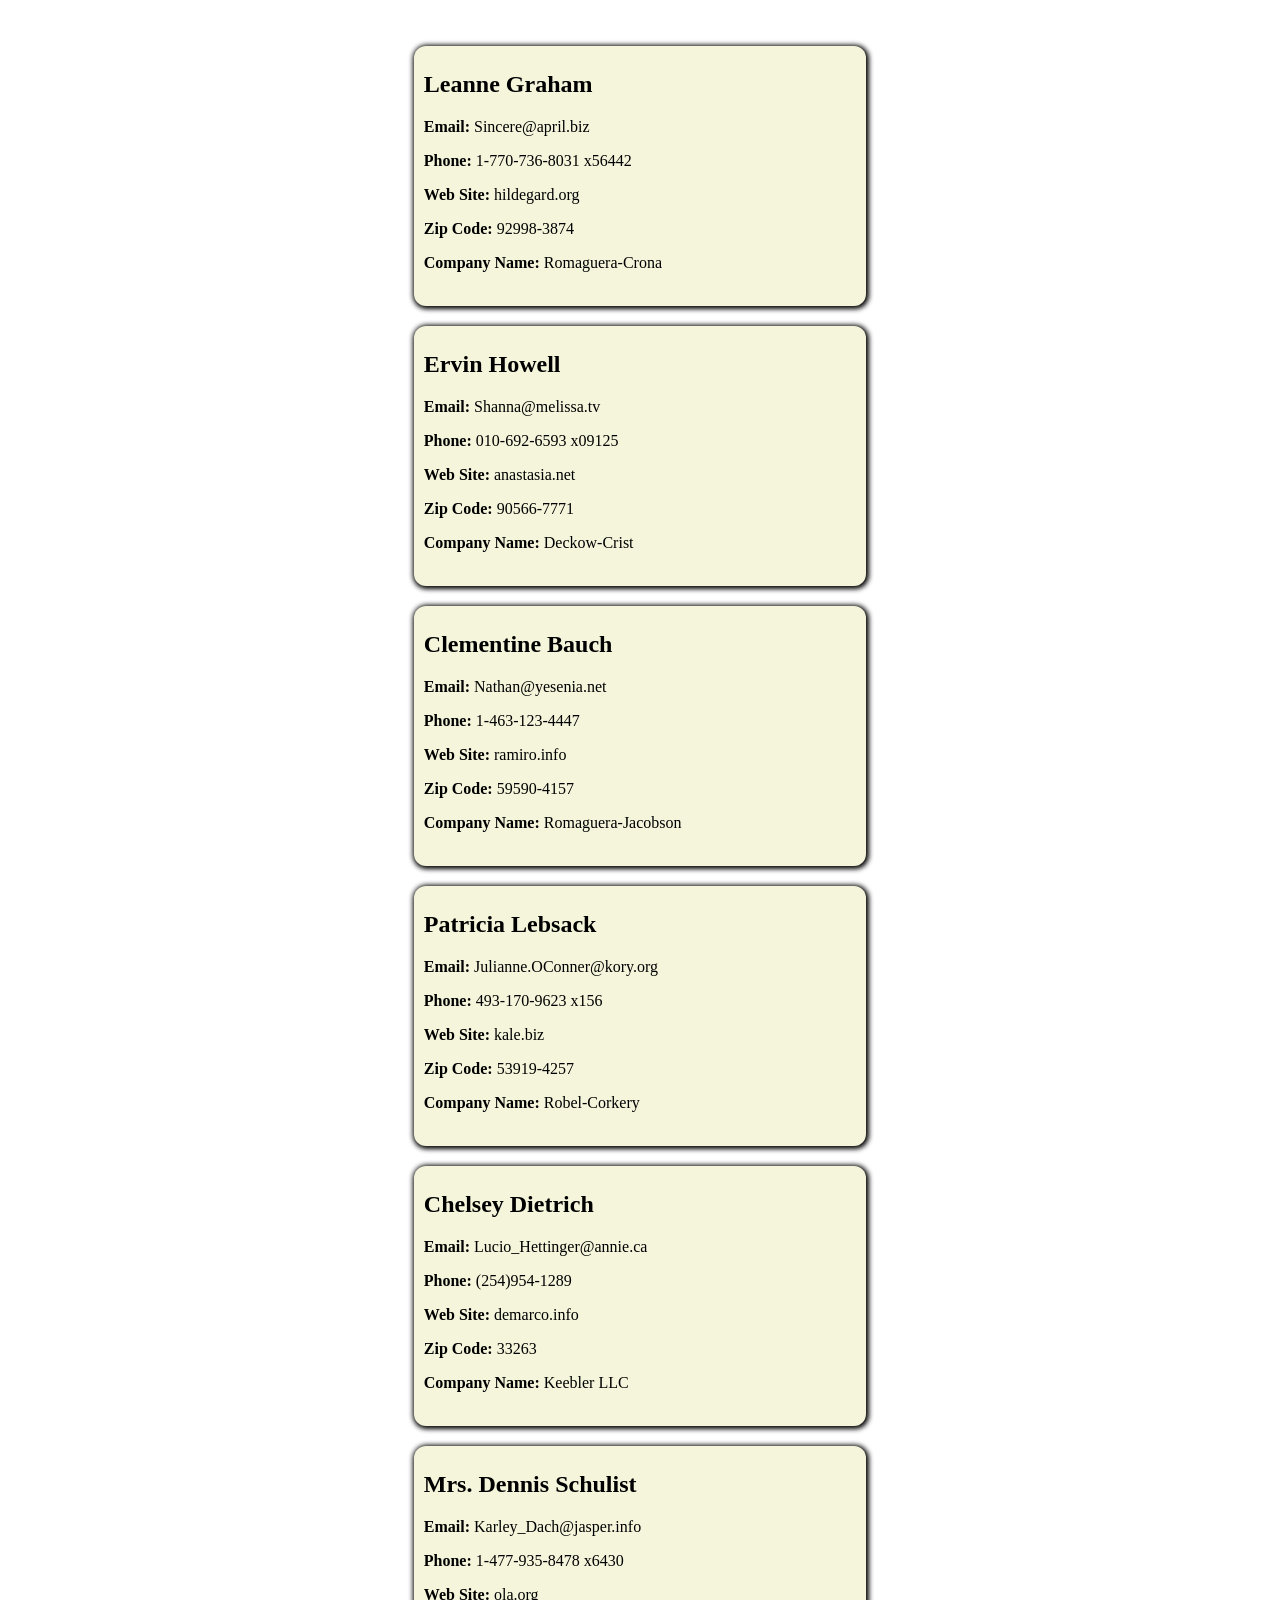
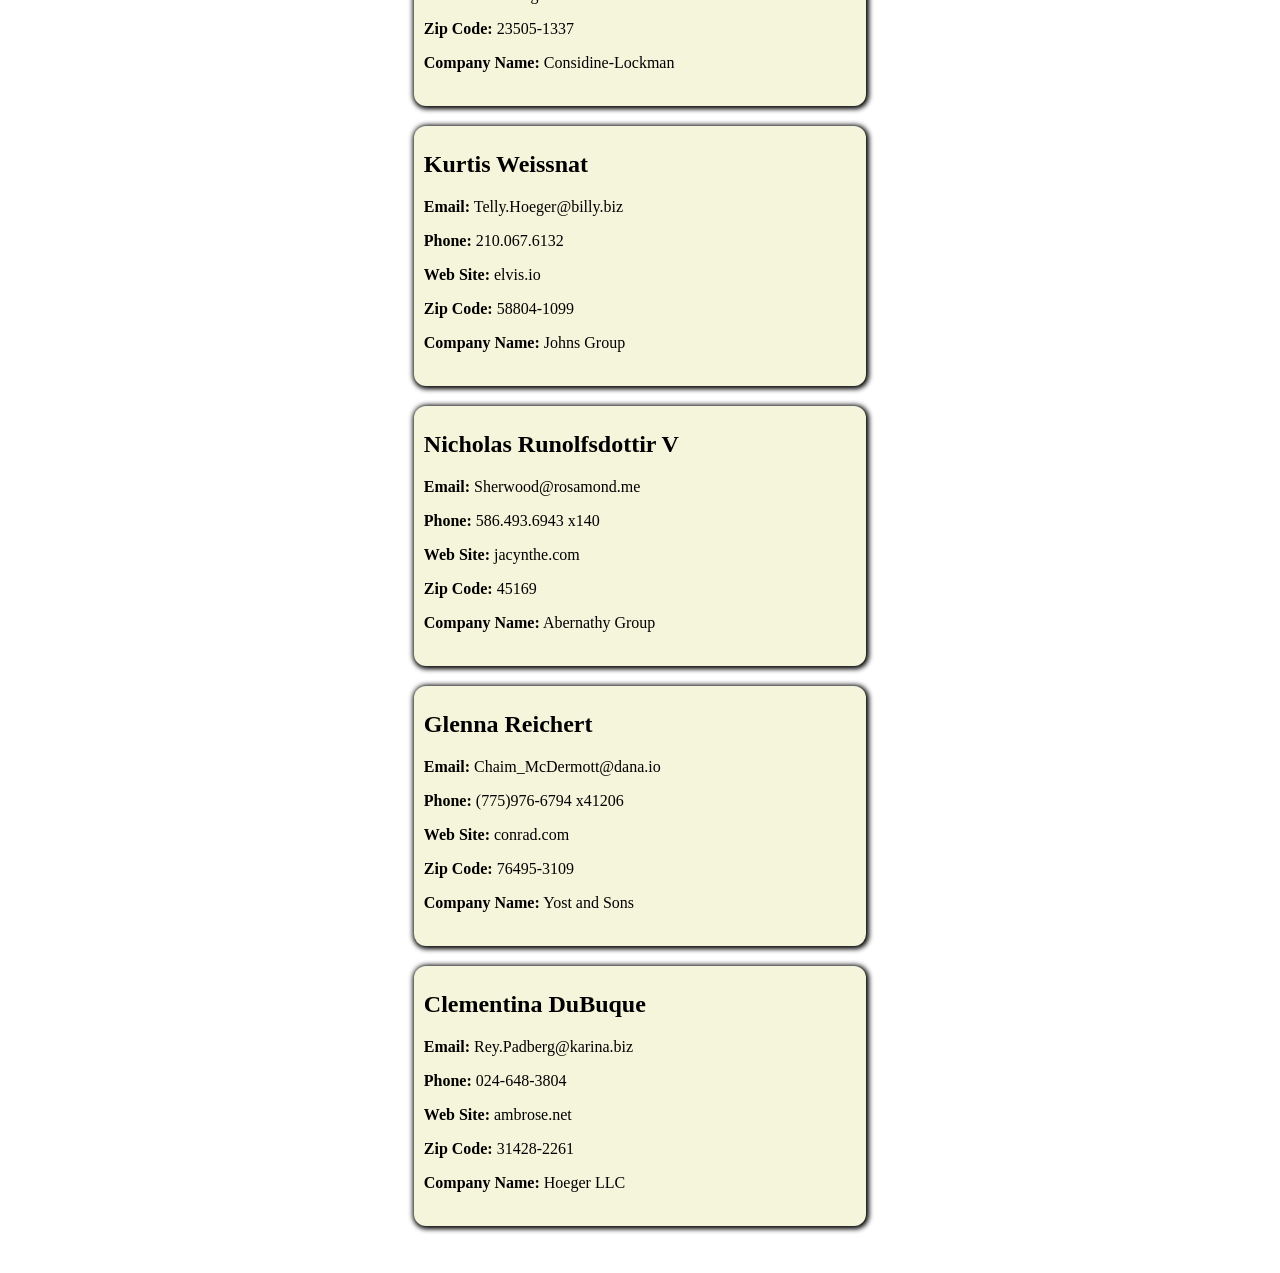
<file: index.html>
<!DOCTYPE html>
<html lang="en">
<head>
  <meta charset="UTF-8" />
  <meta name="viewport" content="width=device-width, initial-scale=1.0"/>
  <link rel="stylesheet" href="./src/app/style.css">
  <title>User Cards</title>
  
</head>
<body>

<a href="./src/pages/index.html" id="card-container2" onClick="console.log('clicked')"></a>


<script src="./src/app/app.js"></script>
</body>
</html>
</file>
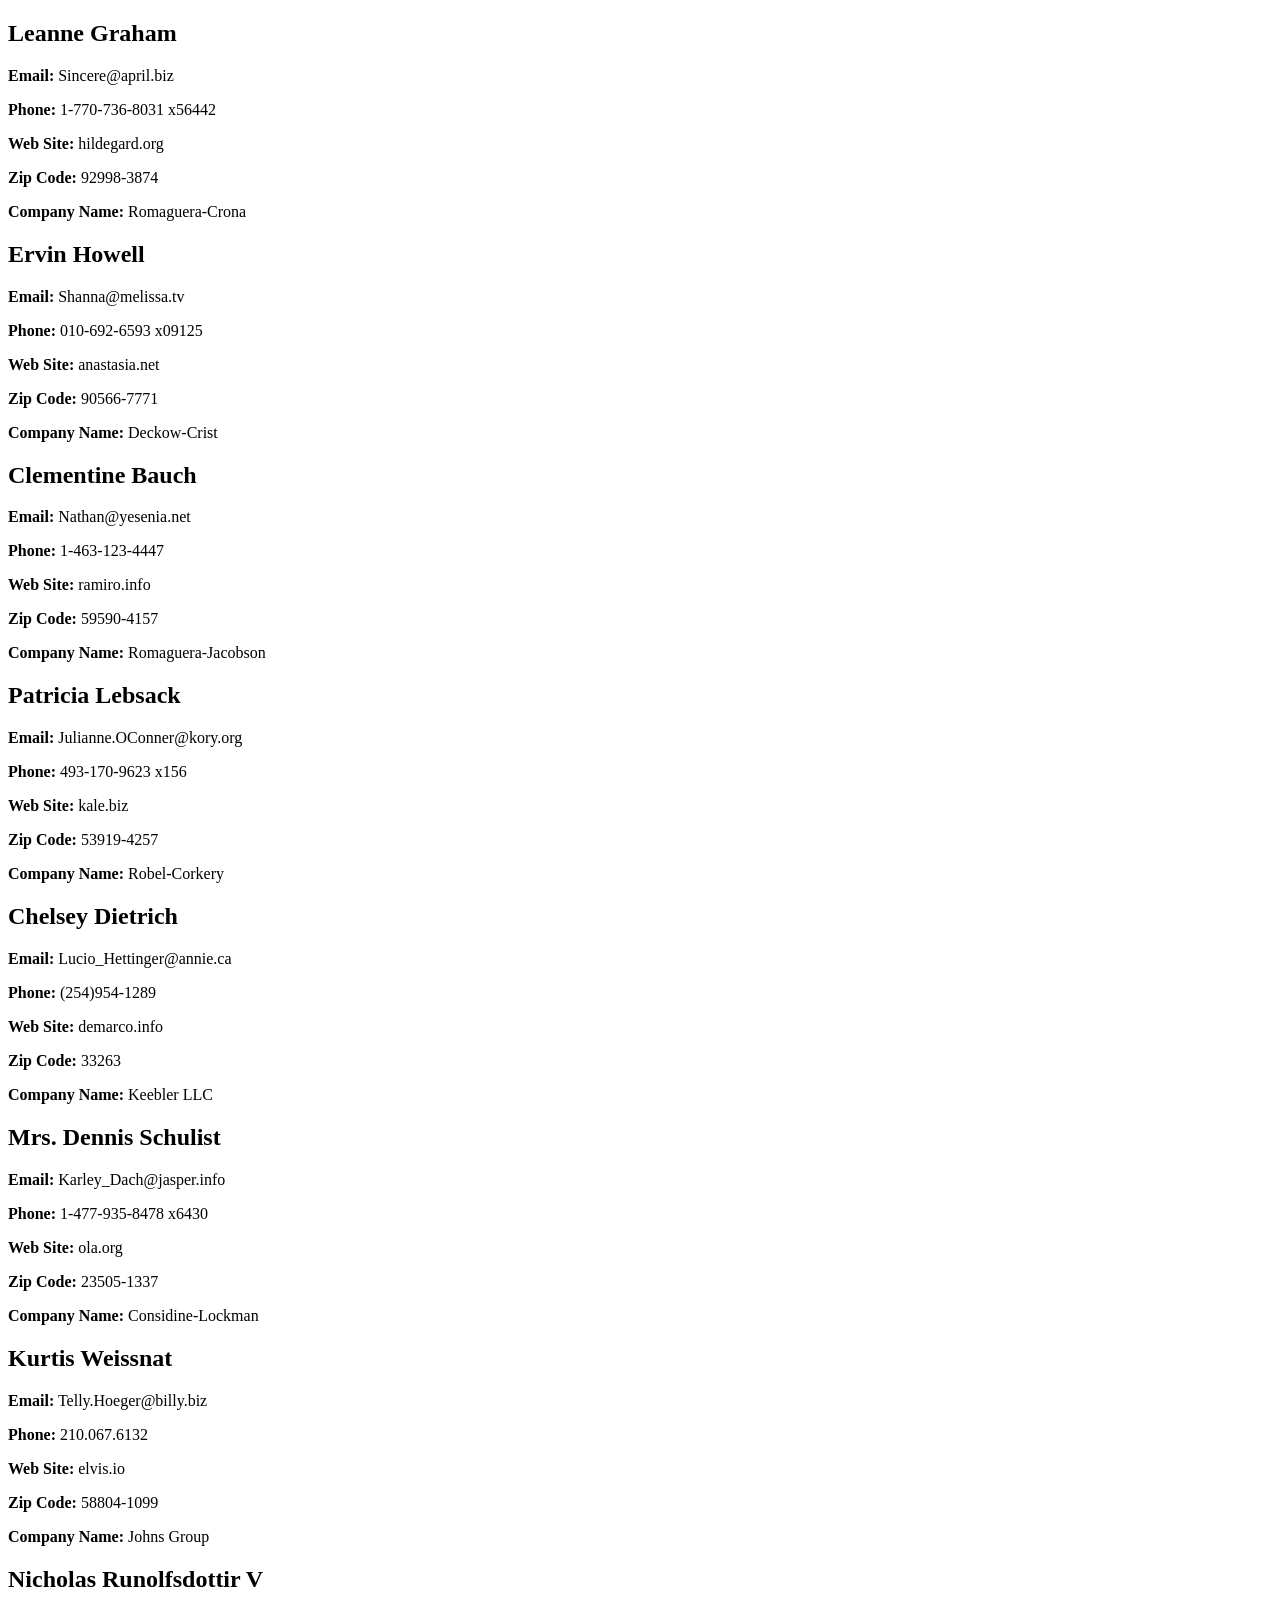
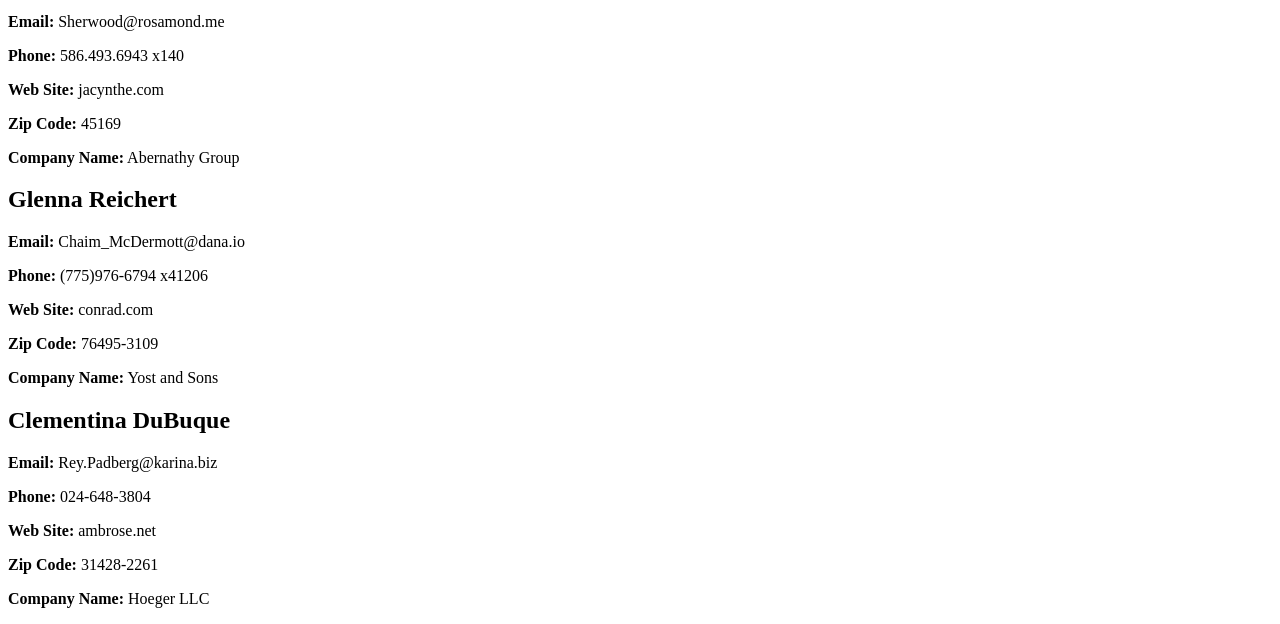
<file: src/pages/index.html>
<!DOCTYPE html>
<html lang="en">
<head>
    <meta charset="UTF-8">
    <meta name="viewport" content="width=device-width, initial-scale=1.0">
    <title>Grand Detail</title>
</head>
<body>
<div href="../pages/index.html" id="card-container2" ></div>
    
    <script src="../app/app.js"></script>
</body>
</html>
</file>
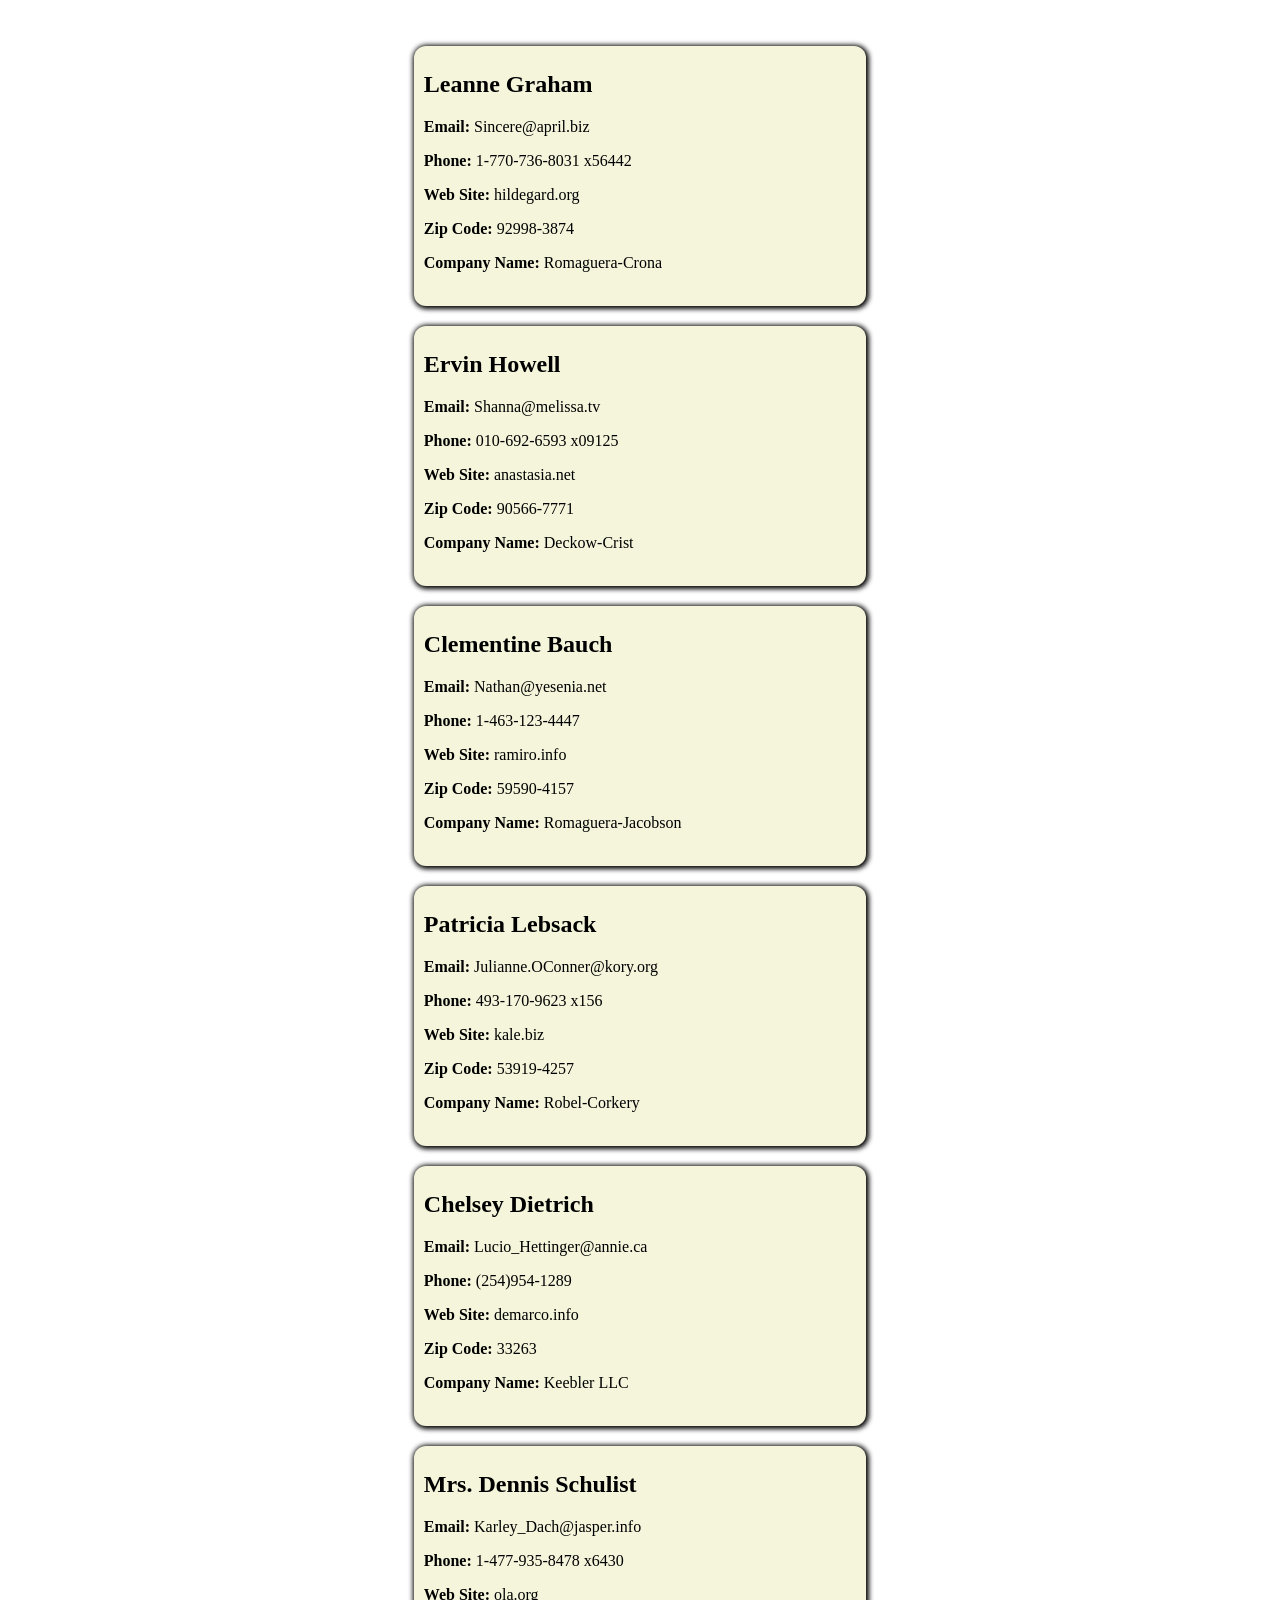
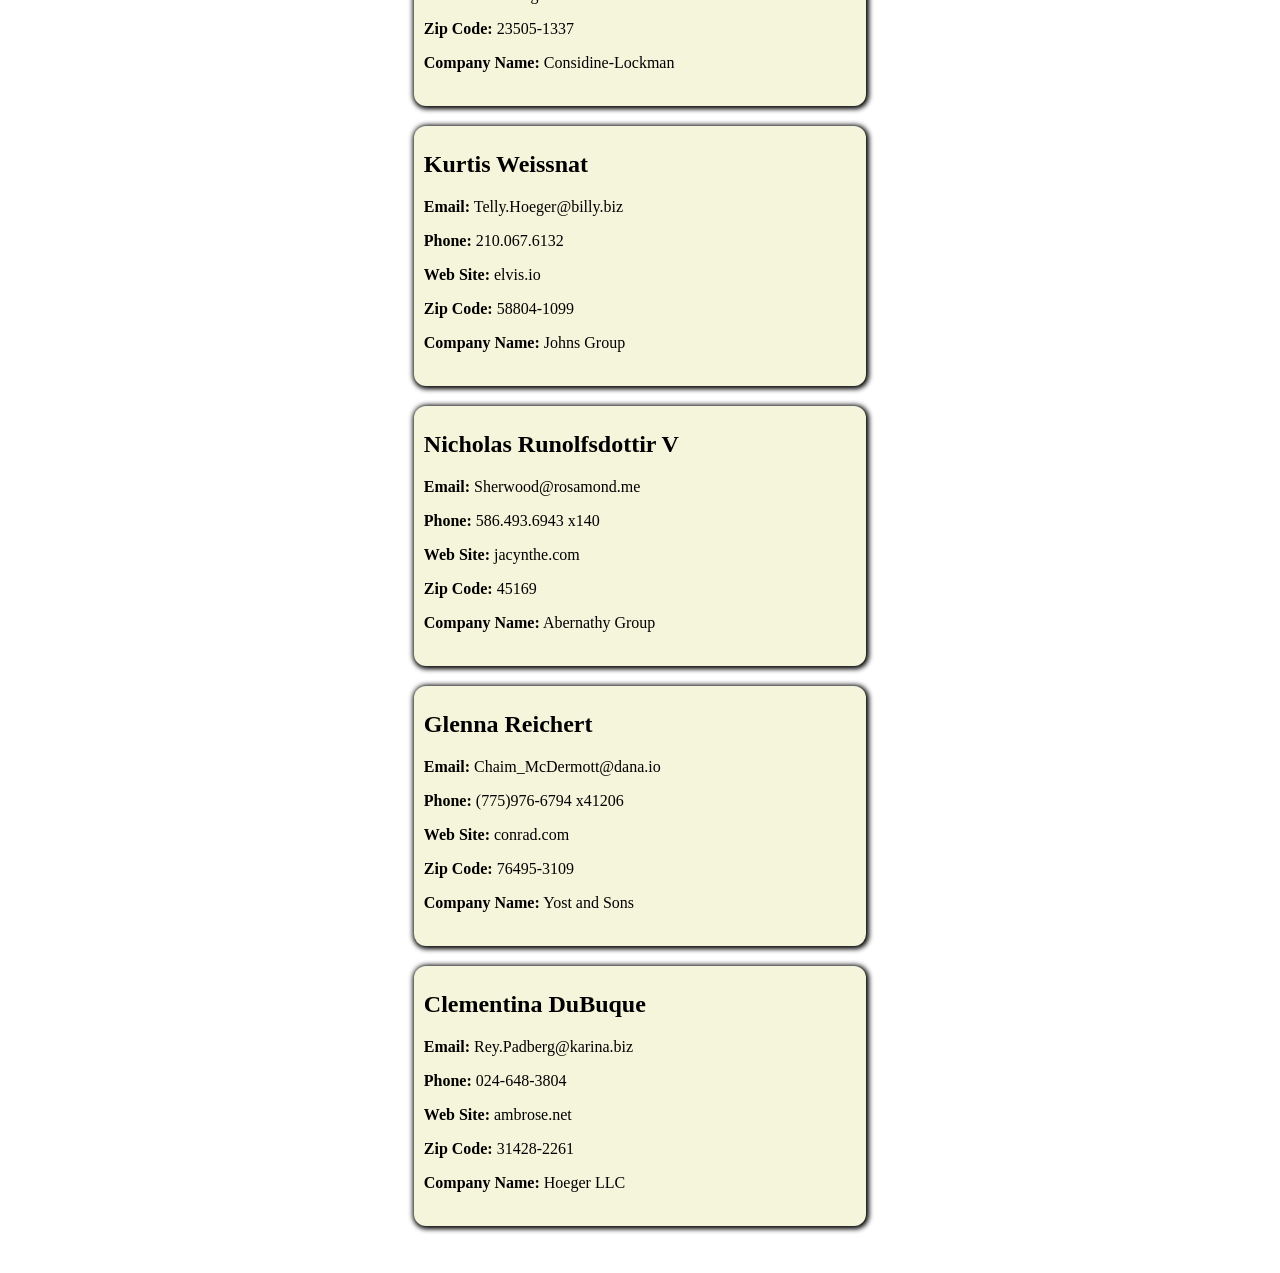
<file: page.html>
<!DOCTYPE html>
<html lang="en">
<head>
  <meta charset="UTF-8" />
  <meta name="viewport" content="width=device-width, initial-scale=1.0"/>
  <link rel="stylesheet" href="./src/app/style.css">
  <title>User Cards</title>
  
</head>
<body>

<a href="../pages/index.html" id="card-container2" onClick="console.log('clicked')"></a>


<script src="./src/app/app.js"></script>
</body>
</html>
</file>
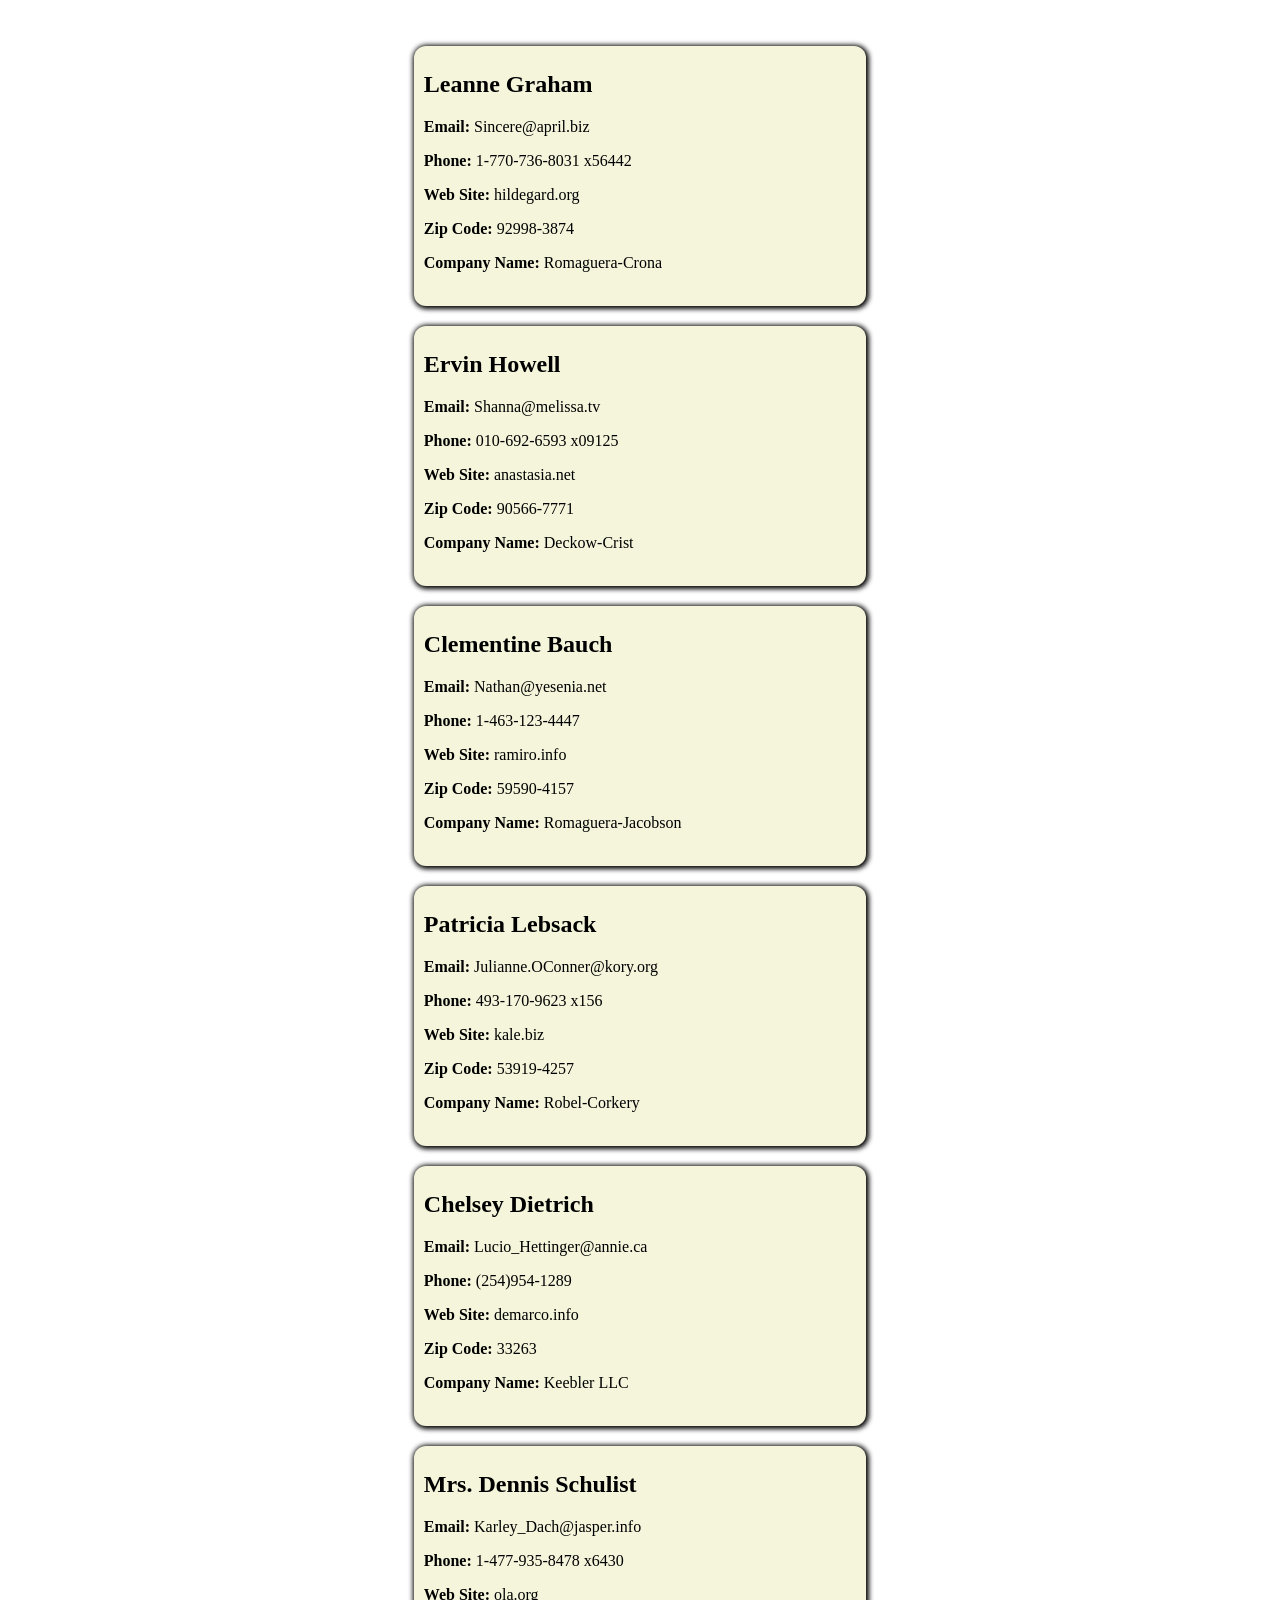
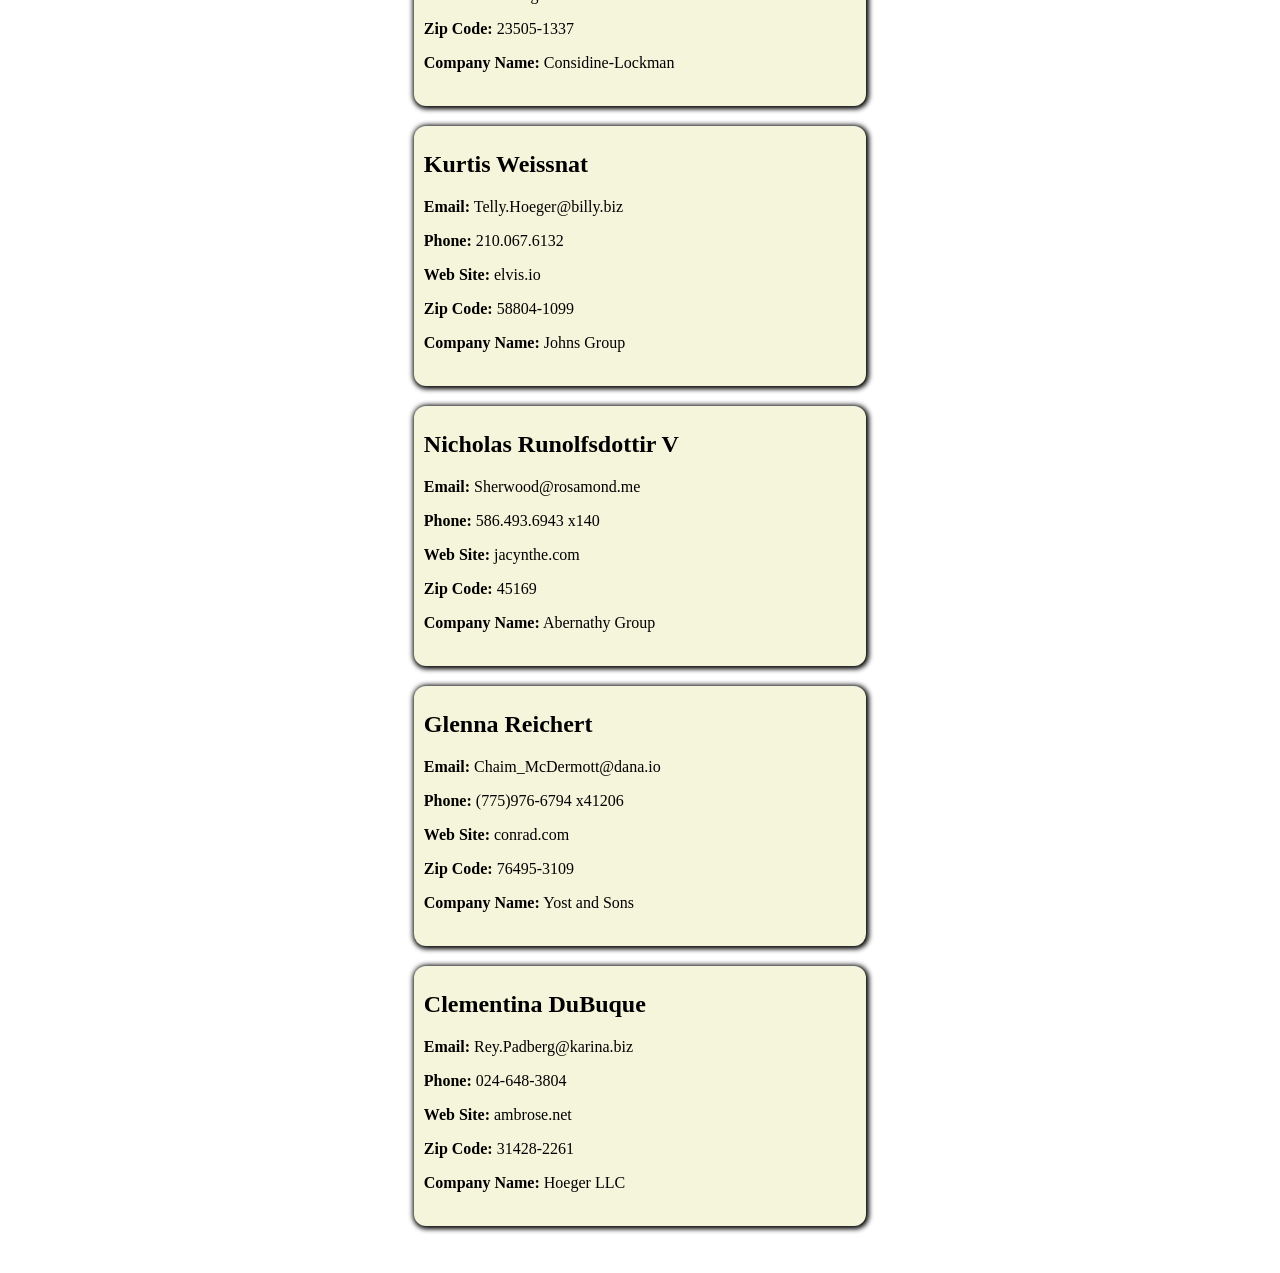
<file: src/app/page.html>
<!DOCTYPE html>
<html lang="en">
<head>
  <meta charset="UTF-8" />
  <meta name="viewport" content="width=device-width, initial-scale=1.0"/>
  <link rel="stylesheet" href="./style.css">
  <title>User Cards</title>
  
</head>
<body>

<a href="../pages/index.html" id="card-container2" onClick="console.log('clicked')"></a>


<script src="./app.js"></script>
</body>
</html>
</file>
<file: src/app/style.css>
#card-container2{
    text-align: center;
    border-radius: 12px;
    padding: 10px;
    margin: 0 auto;
    /* width: 50%; */
}

.card-container{
    box-shadow: 1px 1px 5px 2px;
    margin: 20px auto;
    padding: 5px 0px;
    border-radius: 12px;
    width: 35%;
    height: 250px;
    background-color: beige;
    cursor: pointer;
    color: black;
    text-align: left;
    padding-left: 10px ;
}

a{
    
    text-decoration: none;
}

.card-container:hover {
    transform: translatey(-6px);
    transition: transform 0.2s ease;
}
</file>
